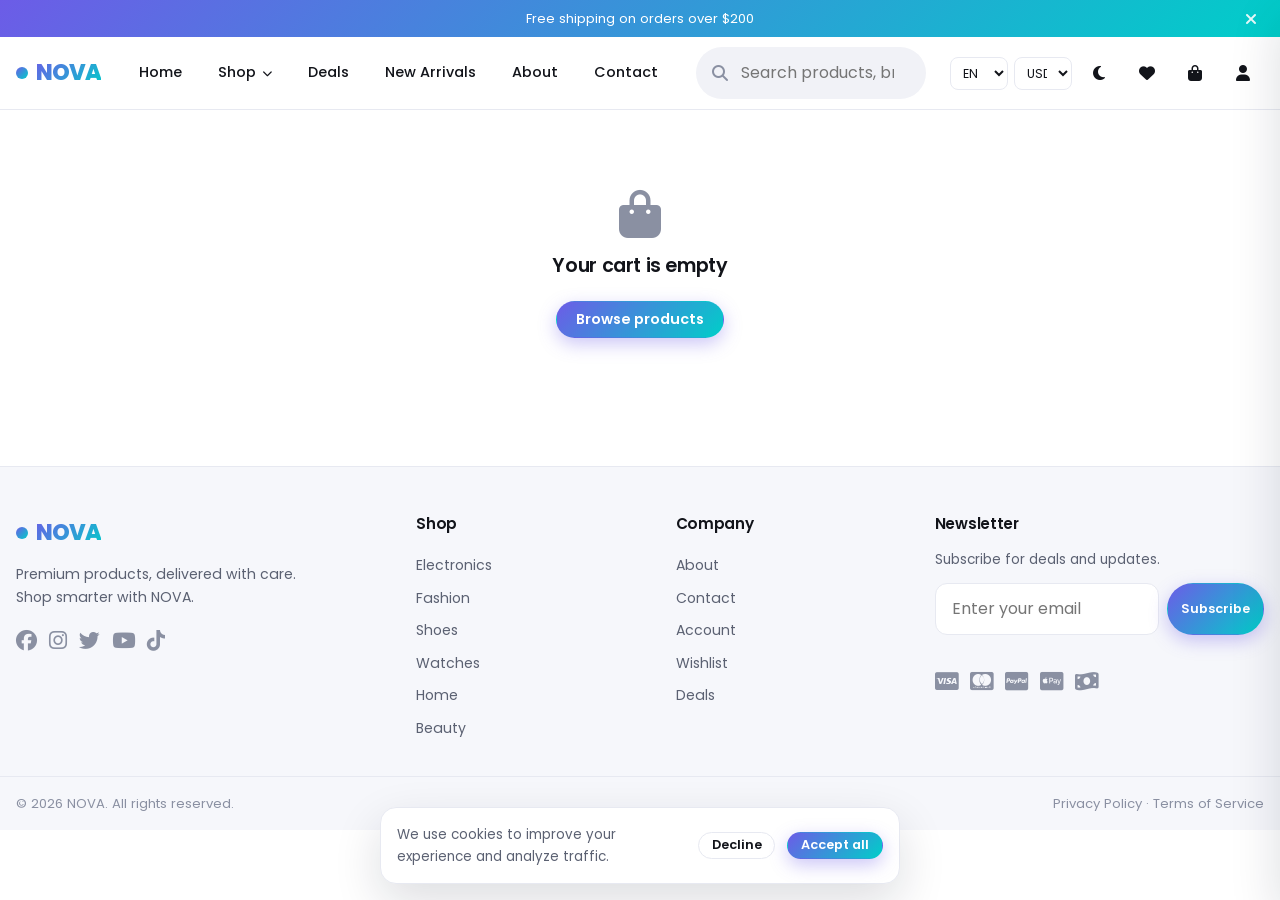
<file: checkout.html>
<!DOCTYPE html>
<html lang="en" dir="ltr" data-theme="light">
<head>
  <meta charset="UTF-8">
  <meta name="viewport" content="width=device-width, initial-scale=1.0">
  <title>Checkout | NOVA</title>
  <meta name="description" content="Secure NOVA checkout in four simple steps.">
  <meta name="theme-color" content="#6C5CE7">
  <link rel="icon" type="image/svg+xml" href="assets/img/favicon.svg">
  <link rel="manifest" href="manifest.json">
  <link rel="preconnect" href="https://fonts.googleapis.com">
  <link rel="preconnect" href="https://fonts.gstatic.com" crossorigin>
  <link href="https://fonts.googleapis.com/css2?family=Poppins:wght@300;400;500;600;700;800&family=Cairo:wght@400;600;700&display=swap" rel="stylesheet">
  <link rel="stylesheet" href="https://cdnjs.cloudflare.com/ajax/libs/font-awesome/6.5.1/css/all.min.css">
  <link rel="stylesheet" href="assets/css/variables.css">
  <link rel="stylesheet" href="assets/css/base.css">
  <link rel="stylesheet" href="assets/css/layout.css">
  <link rel="stylesheet" href="assets/css/components.css">
  <link rel="stylesheet" href="assets/css/pages.css">
  <link rel="stylesheet" href="assets/css/responsive.css">
  <link rel="stylesheet" href="assets/css/rtl.css">
  <link rel="stylesheet" href="assets/css/dark.css">
</head>
<body data-page="checkout">
  <a href="#app-main" class="skip-link">Skip to content</a>
  <div class="page-loader" id="pageLoader"><div class="spinner"></div></div>
  <div id="app-header"></div>
  <main id="app-main"></main>
  <div id="app-footer"></div>
  <script type="module" src="assets/js/main.js"></script>
</body>
</html>
</file>
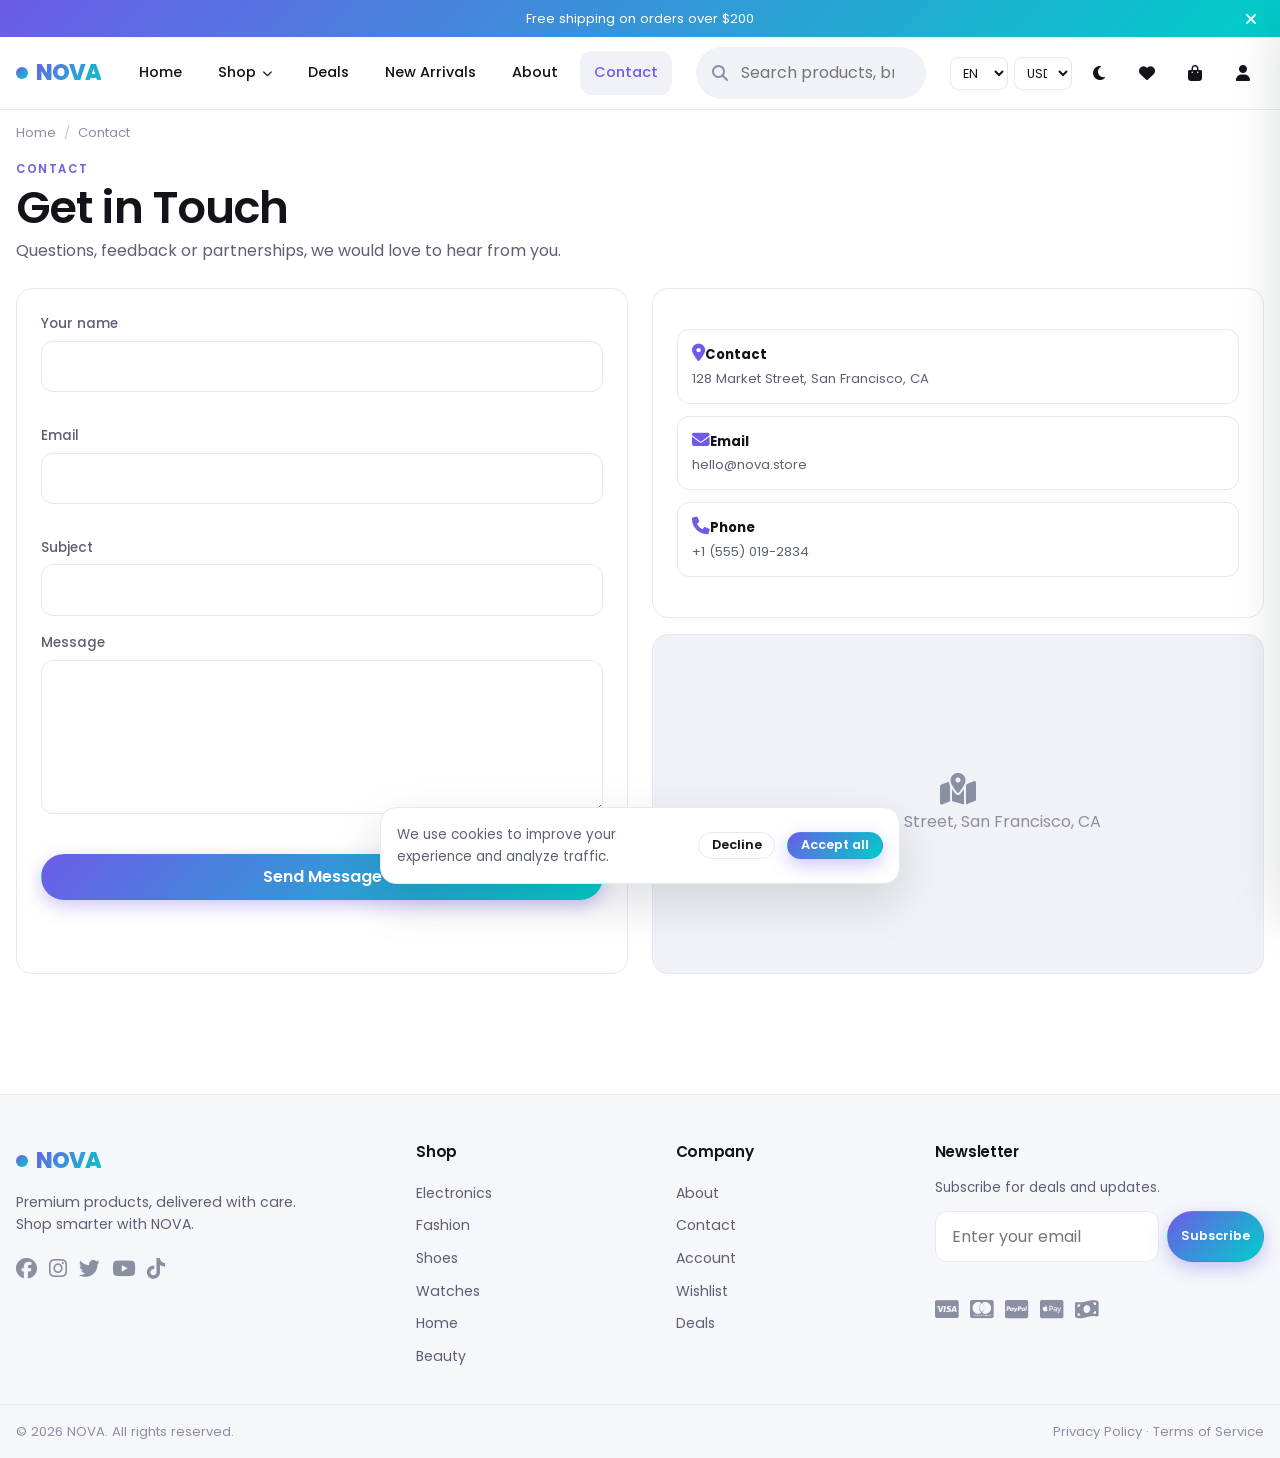
<file: contact.html>
<!DOCTYPE html>
<html lang="en" dir="ltr" data-theme="light">
<head>
  <meta charset="UTF-8">
  <meta name="viewport" content="width=device-width, initial-scale=1.0">
  <title>Contact Us | NOVA</title>
  <meta name="description" content="Get in touch with the NOVA team for support, feedback or partnerships.">
  <meta name="theme-color" content="#6C5CE7">
  <link rel="icon" type="image/svg+xml" href="assets/img/favicon.svg">
  <link rel="manifest" href="manifest.json">
  <link rel="preconnect" href="https://fonts.googleapis.com">
  <link rel="preconnect" href="https://fonts.gstatic.com" crossorigin>
  <link href="https://fonts.googleapis.com/css2?family=Poppins:wght@300;400;500;600;700;800&family=Cairo:wght@400;600;700&display=swap" rel="stylesheet">
  <link rel="stylesheet" href="https://cdnjs.cloudflare.com/ajax/libs/font-awesome/6.5.1/css/all.min.css">
  <link rel="stylesheet" href="assets/css/variables.css">
  <link rel="stylesheet" href="assets/css/base.css">
  <link rel="stylesheet" href="assets/css/layout.css">
  <link rel="stylesheet" href="assets/css/components.css">
  <link rel="stylesheet" href="assets/css/pages.css">
  <link rel="stylesheet" href="assets/css/responsive.css">
  <link rel="stylesheet" href="assets/css/rtl.css">
  <link rel="stylesheet" href="assets/css/dark.css">
</head>
<body data-page="contact">
  <a href="#app-main" class="skip-link">Skip to content</a>
  <div class="page-loader" id="pageLoader"><div class="spinner"></div></div>
  <div id="app-header"></div>
  <main id="app-main"></main>
  <div id="app-footer"></div>
  <script type="module" src="assets/js/main.js"></script>
</body>
</html>
</file>
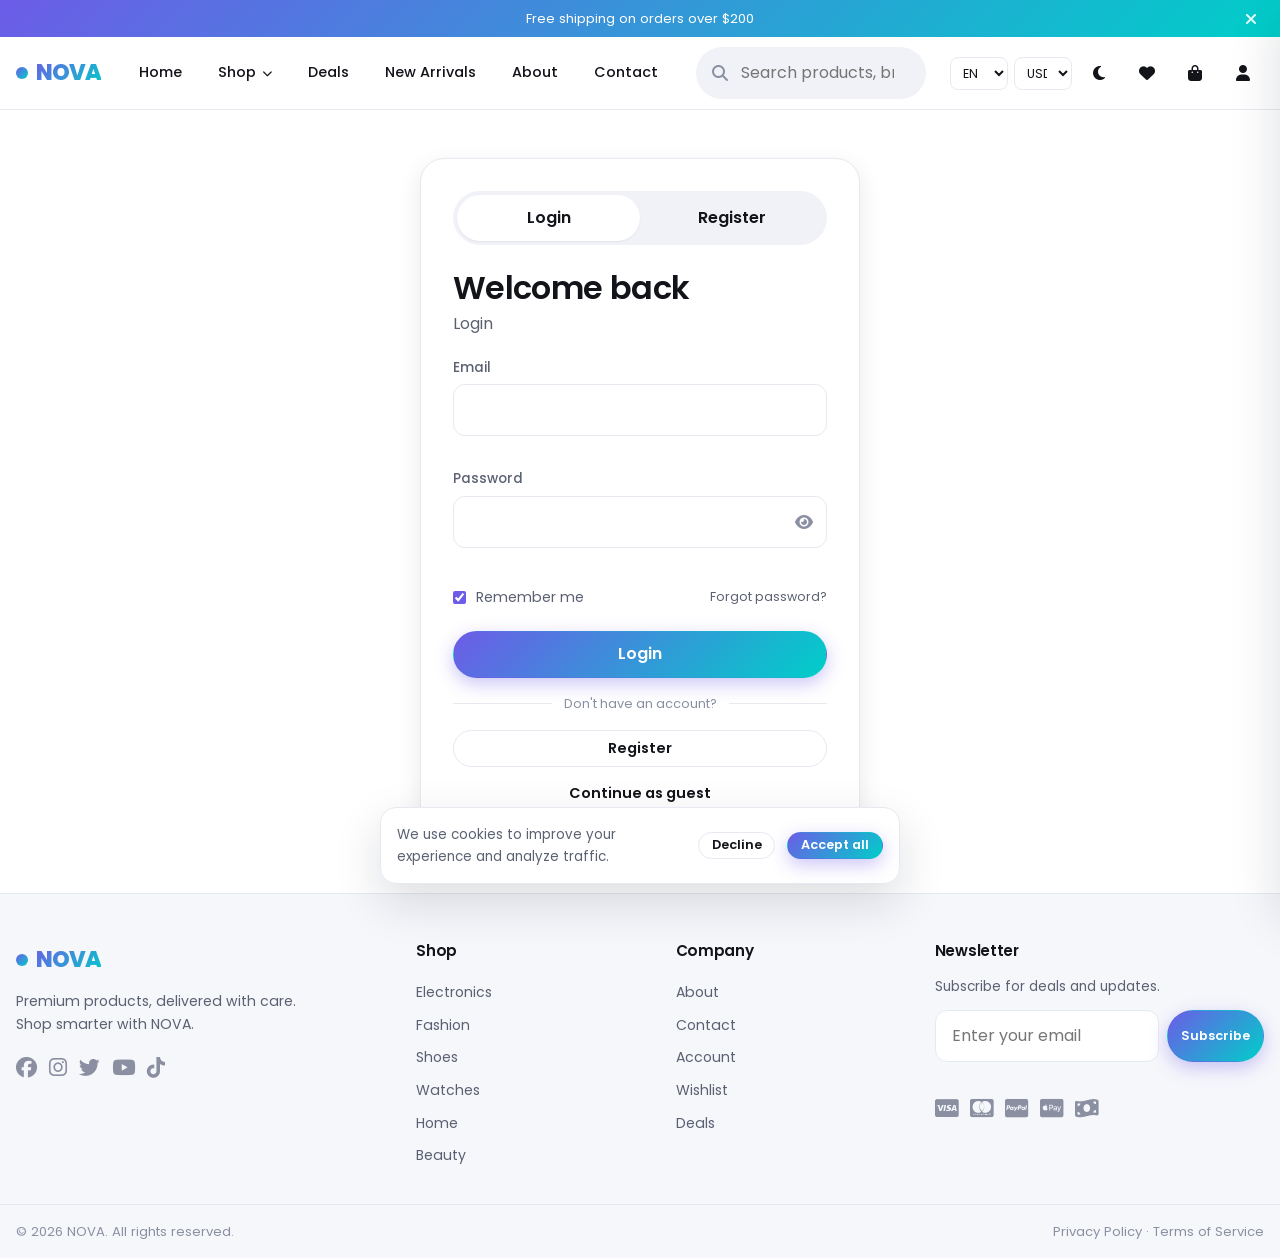
<file: login.html>
<!DOCTYPE html>
<html lang="en" dir="ltr" data-theme="light">
<head>
  <meta charset="UTF-8">
  <meta name="viewport" content="width=device-width, initial-scale=1.0">
  <title>Login / Register | NOVA</title>
  <meta name="description" content="Sign in to your NOVA account or create a new one.">
  <meta name="theme-color" content="#6C5CE7">
  <link rel="icon" type="image/svg+xml" href="assets/img/favicon.svg">
  <link rel="manifest" href="manifest.json">
  <link rel="preconnect" href="https://fonts.googleapis.com">
  <link rel="preconnect" href="https://fonts.gstatic.com" crossorigin>
  <link href="https://fonts.googleapis.com/css2?family=Poppins:wght@300;400;500;600;700;800&family=Cairo:wght@400;600;700&display=swap" rel="stylesheet">
  <link rel="stylesheet" href="https://cdnjs.cloudflare.com/ajax/libs/font-awesome/6.5.1/css/all.min.css">
  <link rel="stylesheet" href="assets/css/variables.css">
  <link rel="stylesheet" href="assets/css/base.css">
  <link rel="stylesheet" href="assets/css/layout.css">
  <link rel="stylesheet" href="assets/css/components.css">
  <link rel="stylesheet" href="assets/css/pages.css">
  <link rel="stylesheet" href="assets/css/responsive.css">
  <link rel="stylesheet" href="assets/css/rtl.css">
  <link rel="stylesheet" href="assets/css/dark.css">
</head>
<body data-page="login">
  <a href="#app-main" class="skip-link">Skip to content</a>
  <div class="page-loader" id="pageLoader"><div class="spinner"></div></div>
  <div id="app-header"></div>
  <main id="app-main"></main>
  <div id="app-footer"></div>
  <script type="module" src="assets/js/main.js"></script>
</body>
</html>
</file>
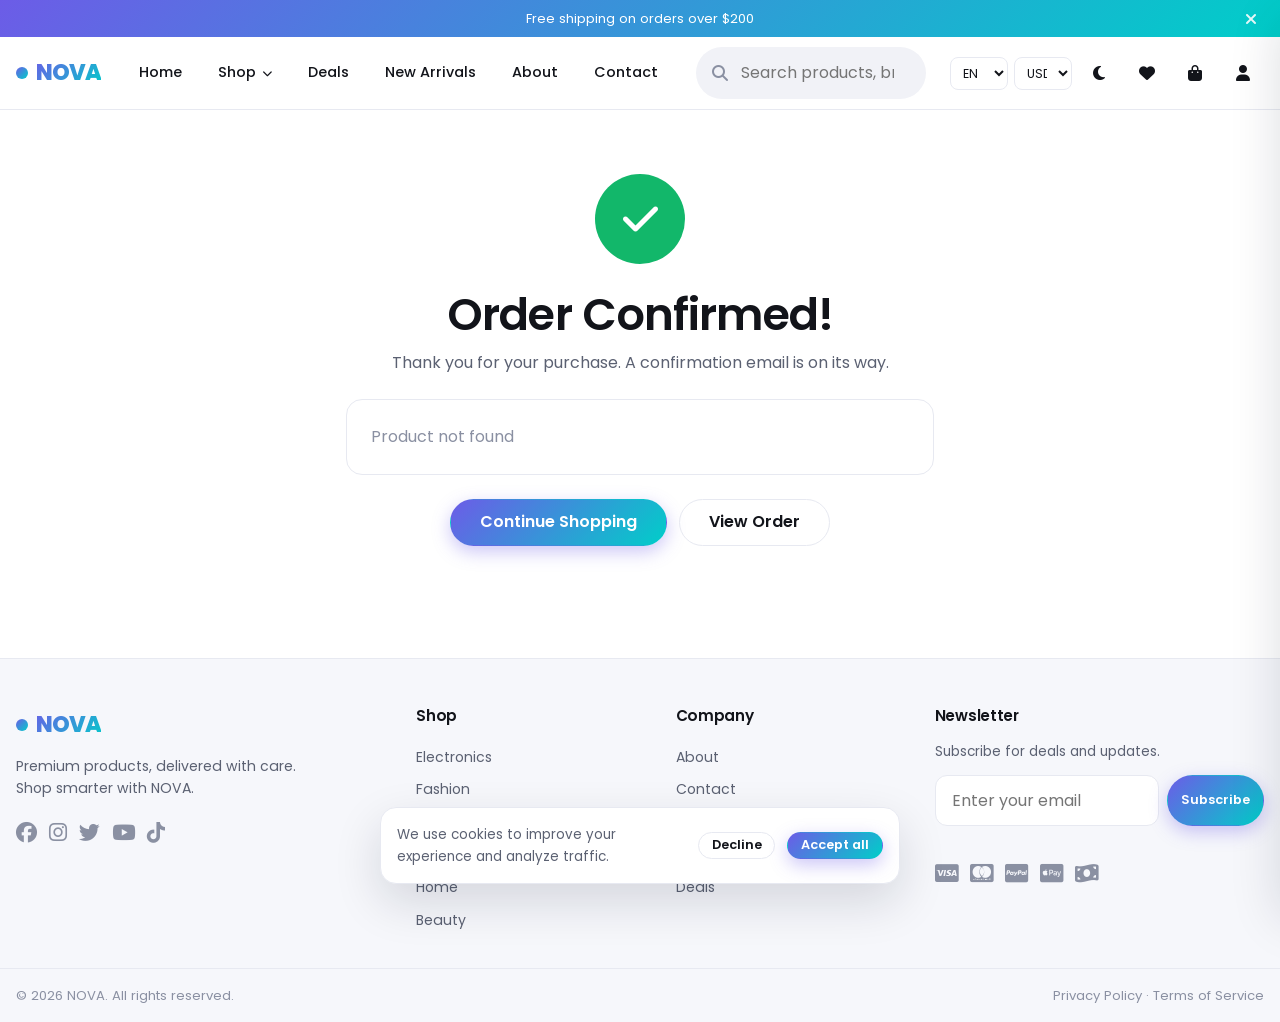
<file: order-success.html>
<!DOCTYPE html>
<html lang="en" dir="ltr" data-theme="light">
<head>
  <meta charset="UTF-8">
  <meta name="viewport" content="width=device-width, initial-scale=1.0">
  <title>Order Confirmed | NOVA</title>
  <meta name="description" content="Your NOVA order has been confirmed.">
  <meta name="theme-color" content="#6C5CE7">
  <link rel="icon" type="image/svg+xml" href="assets/img/favicon.svg">
  <link rel="manifest" href="manifest.json">
  <link rel="preconnect" href="https://fonts.googleapis.com">
  <link rel="preconnect" href="https://fonts.gstatic.com" crossorigin>
  <link href="https://fonts.googleapis.com/css2?family=Poppins:wght@300;400;500;600;700;800&family=Cairo:wght@400;600;700&display=swap" rel="stylesheet">
  <link rel="stylesheet" href="https://cdnjs.cloudflare.com/ajax/libs/font-awesome/6.5.1/css/all.min.css">
  <link rel="stylesheet" href="assets/css/variables.css">
  <link rel="stylesheet" href="assets/css/base.css">
  <link rel="stylesheet" href="assets/css/layout.css">
  <link rel="stylesheet" href="assets/css/components.css">
  <link rel="stylesheet" href="assets/css/pages.css">
  <link rel="stylesheet" href="assets/css/responsive.css">
  <link rel="stylesheet" href="assets/css/rtl.css">
  <link rel="stylesheet" href="assets/css/dark.css">
</head>
<body data-page="order-success">
  <a href="#app-main" class="skip-link">Skip to content</a>
  <div class="page-loader" id="pageLoader"><div class="spinner"></div></div>
  <div id="app-header"></div>
  <main id="app-main"></main>
  <div id="app-footer"></div>
  <script type="module" src="assets/js/main.js"></script>
</body>
</html>
</file>
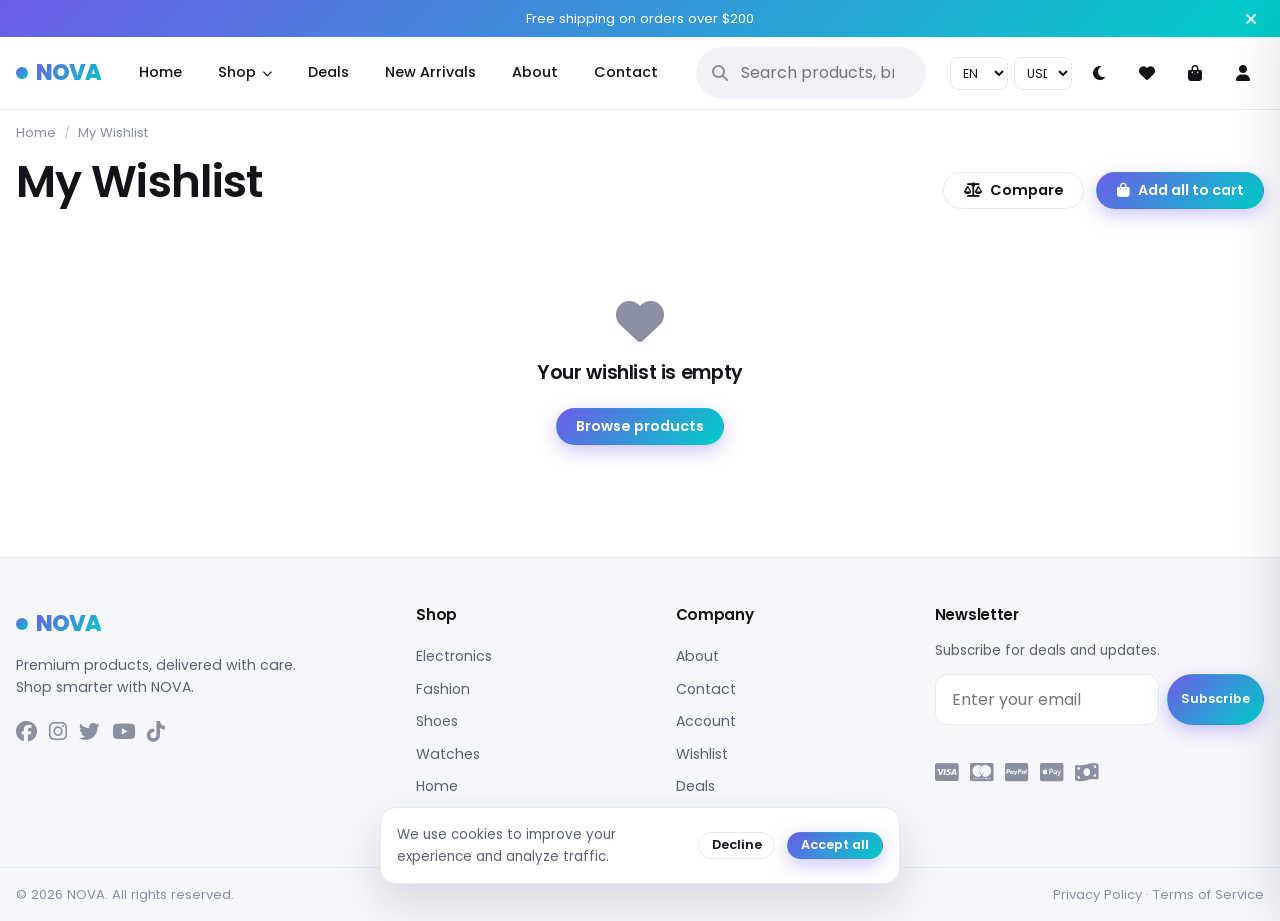
<file: wishlist.html>
<!DOCTYPE html>
<html lang="en" dir="ltr" data-theme="light">
<head>
  <meta charset="UTF-8">
  <meta name="viewport" content="width=device-width, initial-scale=1.0">
  <title>My Wishlist | NOVA</title>
  <meta name="description" content="Your saved NOVA products wishlist.">
  <meta name="theme-color" content="#6C5CE7">
  <link rel="icon" type="image/svg+xml" href="assets/img/favicon.svg">
  <link rel="manifest" href="manifest.json">
  <link rel="preconnect" href="https://fonts.googleapis.com">
  <link rel="preconnect" href="https://fonts.gstatic.com" crossorigin>
  <link href="https://fonts.googleapis.com/css2?family=Poppins:wght@300;400;500;600;700;800&family=Cairo:wght@400;600;700&display=swap" rel="stylesheet">
  <link rel="stylesheet" href="https://cdnjs.cloudflare.com/ajax/libs/font-awesome/6.5.1/css/all.min.css">
  <link rel="stylesheet" href="assets/css/variables.css">
  <link rel="stylesheet" href="assets/css/base.css">
  <link rel="stylesheet" href="assets/css/layout.css">
  <link rel="stylesheet" href="assets/css/components.css">
  <link rel="stylesheet" href="assets/css/pages.css">
  <link rel="stylesheet" href="assets/css/responsive.css">
  <link rel="stylesheet" href="assets/css/rtl.css">
  <link rel="stylesheet" href="assets/css/dark.css">
</head>
<body data-page="wishlist">
  <a href="#app-main" class="skip-link">Skip to content</a>
  <div class="page-loader" id="pageLoader"><div class="spinner"></div></div>
  <div id="app-header"></div>
  <main id="app-main"></main>
  <div id="app-footer"></div>
  <script type="module" src="assets/js/main.js"></script>
</body>
</html>
</file>
<file: assets/css/variables.css>
:root{
  --brand:#6C5CE7;
  --brand-2:#00CEC9;
  --brand-grad:linear-gradient(135deg,#6C5CE7 0%,#00CEC9 100%);
  --brand-rgb:108,92,231;

  --bg:#ffffff;
  --bg-soft:#f6f7fb;
  --surface:#ffffff;
  --surface-2:#f1f2f7;
  --text:#12141a;
  --text-soft:#5b6172;
  --muted:#8a90a2;
  --border:#e7e9f1;
  --overlay:rgba(10,12,20,.55);

  --success:#12b76a;
  --danger:#f04438;
  --warning:#f79009;
  --info:#2e90fa;
  --gold:#ffb400;

  --space-1:4px; --space-2:8px; --space-3:12px; --space-4:16px;
  --space-5:24px; --space-6:32px; --space-7:48px; --space-8:64px;

  --radius-sm:8px; --radius:12px; --radius-lg:16px; --radius-xl:24px; --radius-full:999px;

  --shadow-xs:0 1px 2px rgba(16,24,40,.06);
  --shadow-sm:0 2px 8px rgba(16,24,40,.07);
  --shadow:0 8px 24px rgba(16,24,40,.09);
  --shadow-lg:0 18px 48px rgba(16,24,40,.14);

  --font-en:'Poppins',system-ui,-apple-system,'Segoe UI',sans-serif;
  --font-ar:'Cairo',system-ui,sans-serif;
  --font:var(--font-en);

  --header-h:72px;
  --bottomnav-h:60px;
  --container:1280px;
  --transition:.28s cubic-bezier(.4,0,.2,1);
  --z-header:900; --z-drawer:1000; --z-modal:1100; --z-toast:1200;
}

:root[dir="rtl"],html[dir="rtl"]{ --font:var(--font-ar); }

:root[data-theme="dark"]{
  --bg:#0d0f16;
  --bg-soft:#11141d;
  --surface:#161a25;
  --surface-2:#1e2331;
  --text:#f2f4f9;
  --text-soft:#b3b9c9;
  --muted:#7e849a;
  --border:#262c3b;
  --overlay:rgba(0,0,0,.65);
  --shadow-xs:0 1px 2px rgba(0,0,0,.4);
  --shadow-sm:0 2px 10px rgba(0,0,0,.4);
  --shadow:0 10px 30px rgba(0,0,0,.5);
  --shadow-lg:0 22px 55px rgba(0,0,0,.6);
}
</file>
<file: assets/css/base.css>
*,*::before,*::after{box-sizing:border-box;margin:0;padding:0}
html{scroll-behavior:smooth;-webkit-text-size-adjust:100%}
body{
  font-family:var(--font);background:var(--bg);color:var(--text);
  line-height:1.6;font-size:clamp(.92rem,.4vw + .86rem,1rem);
  transition:background var(--transition),color var(--transition);overflow-x:hidden;
}
img{max-width:100%;display:block;object-fit:cover}
a{color:inherit;text-decoration:none}
button,input,select,textarea{font:inherit;color:inherit}
button{background:none;border:none;cursor:pointer}
ul,ol{list-style:none}
h1,h2,h3,h4{line-height:1.2;font-weight:600;letter-spacing:-.02em}
h1{font-size:clamp(1.7rem,3.5vw,2.8rem)}
h2{font-size:clamp(1.4rem,2.5vw,2rem)}
h3{font-size:clamp(1.1rem,1.5vw,1.4rem)}

.container{width:100%;max-width:var(--container);margin-inline:auto;padding-inline:var(--space-4)}
.section{padding-block:clamp(2.5rem,6vw,4.5rem)}
.section-head{display:flex;align-items:end;justify-content:space-between;gap:var(--space-4);margin-bottom:var(--space-5);flex-wrap:wrap}
.section-head p{color:var(--text-soft);margin-top:var(--space-1)}
.eyebrow{color:var(--brand);font-weight:600;text-transform:uppercase;letter-spacing:.14em;font-size:.72rem}

.btn{
  display:inline-flex;align-items:center;justify-content:center;gap:var(--space-2);
  padding:.72em 1.35em;border-radius:var(--radius-full);font-weight:600;font-size:.9rem;
  background:var(--surface-2);color:var(--text);border:1px solid transparent;
  transition:var(--transition);white-space:nowrap;line-height:1;
}
.btn:hover{transform:translateY(-2px);box-shadow:var(--shadow-sm)}
.btn:active{transform:translateY(0)}
.btn-primary{background:var(--brand-grad);color:#fff;box-shadow:0 6px 18px rgba(var(--brand-rgb),.35)}
.btn-primary:hover{box-shadow:0 10px 26px rgba(var(--brand-rgb),.45)}
.btn-outline{background:transparent;border-color:var(--border)}
.btn-ghost{background:transparent}
.btn-danger{background:var(--danger);color:#fff}
.btn-block{width:100%}
.btn-sm{padding:.5em 1em;font-size:.8rem}
.btn-lg{padding:.9em 1.8em;font-size:1rem}
.btn:disabled{opacity:.5;cursor:not-allowed;transform:none}

.field{margin-bottom:var(--space-4)}
.field label{display:block;font-weight:500;font-size:.85rem;margin-bottom:6px;color:var(--text-soft)}
.input,input,select,textarea{
  width:100%;padding:.75rem 1rem;border:1.5px solid var(--border);border-radius:var(--radius);
  background:var(--surface);transition:var(--transition);outline:none;
}
.input:focus,input:focus,select:focus,textarea:focus{border-color:var(--brand);box-shadow:0 0 0 4px rgba(var(--brand-rgb),.12)}
.input.invalid,input.invalid{border-color:var(--danger)}
.err{color:var(--danger);font-size:.78rem;margin-top:4px;min-height:1em;display:block}
.field-icon{position:relative}
.field-icon i{position:absolute;top:50%;transform:translateY(-50%);color:var(--muted)}
.field-icon.prefix i{inset-inline-start:14px}
.field-icon.suffix i{inset-inline-end:14px;cursor:pointer}
.field-icon input{padding-inline-start:42px}
.field-icon.suffix input{padding-inline-start:16px;padding-inline-end:42px}

.badge{display:inline-flex;align-items:center;gap:4px;padding:.25em .6em;border-radius:var(--radius-full);font-size:.68rem;font-weight:700;letter-spacing:.02em}
.badge-sale{background:var(--danger);color:#fff}
.badge-new{background:var(--brand);color:#fff}
.badge-best{background:var(--gold);color:#3a2b00}
.badge-out{background:#5b6172;color:#fff}
.badge-soft{background:var(--surface-2);color:var(--text-soft)}

.chip{display:inline-flex;align-items:center;gap:6px;padding:.35em .8em;border-radius:var(--radius-full);background:var(--surface-2);font-size:.78rem;font-weight:500}
.chip button{display:grid;place-items:center;color:var(--muted)}
.chip button:hover{color:var(--danger)}

.skeleton{position:relative;overflow:hidden;background:var(--surface-2)}
.skeleton::after{content:"";position:absolute;inset:0;transform:translateX(-100%);
  background:linear-gradient(90deg,transparent,rgba(255,255,255,.4),transparent);animation:shimmer 1.4s infinite}
@keyframes shimmer{100%{transform:translateX(100%)}}
:root[data-theme="dark"] .skeleton::after{background:linear-gradient(90deg,transparent,rgba(255,255,255,.06),transparent)}

.media{position:relative;aspect-ratio:1/1;overflow:hidden;background:var(--surface-2)}
.media img{width:100%;height:100%;transition:transform .6s,opacity .4s;opacity:0}
.media img.loaded{opacity:1}
.media.ratio-4-3{aspect-ratio:4/3}
.media.ratio-16-9{aspect-ratio:16/9}
.media.ratio-3-4{aspect-ratio:3/4}

:focus-visible{outline:3px solid rgba(var(--brand-rgb),.6);outline-offset:2px;border-radius:4px}
.skip-link{position:absolute;inset-inline-start:8px;top:-60px;z-index:2000;background:var(--brand);color:#fff;padding:.6em 1em;border-radius:var(--radius);transition:top .2s}
.skip-link:focus{top:8px}
.sr-only{position:absolute;width:1px;height:1px;overflow:hidden;clip:rect(0 0 0 0);white-space:nowrap}

.toast-wrap{position:fixed;inset-block-start:calc(var(--header-h) + 8px);inset-inline-end:16px;z-index:var(--z-toast);display:flex;flex-direction:column;gap:10px;max-width:340px}
.toast{display:flex;gap:12px;align-items:flex-start;background:var(--surface);border:1px solid var(--border);
  border-radius:var(--radius);padding:14px 16px;box-shadow:var(--shadow-lg);animation:toastIn .3s ease}
.toast i{font-size:1.1rem;margin-top:2px}
.toast.success i{color:var(--success)} .toast.error i{color:var(--danger)} .toast.info i{color:var(--info)}
.toast strong{display:block;font-size:.88rem} .toast p{font-size:.8rem;color:var(--text-soft)}
.toast.hide{animation:toastOut .3s ease forwards}
@keyframes toastIn{from{opacity:0;transform:translateX(30px)}}
@keyframes toastOut{to{opacity:0;transform:translateX(30px)}}

.pill{display:inline-flex;align-items:center;gap:6px;font-size:.78rem;color:var(--text-soft)}
.stars{display:inline-flex;gap:2px;color:var(--gold);font-size:.8rem}
.stars .far{color:var(--muted)}
.price{font-weight:700;font-size:1.05rem}
.price-old{color:var(--muted);text-decoration:line-through;font-weight:400;font-size:.85rem;margin-inline-start:6px}
.text-soft{color:var(--text-soft)} .text-muted{color:var(--muted)}
.center{text-align:center} .flex{display:flex;gap:var(--space-3);align-items:center}
.between{display:flex;justify-content:space-between;align-items:center;gap:var(--space-3)}
.wrap{flex-wrap:wrap} .grow{flex:1}
.mt-2{margin-top:var(--space-2)} .mt-4{margin-top:var(--space-4)} .mt-5{margin-top:var(--space-5)}
.hidden{display:none !important}

.empty-state{text-align:center;padding:var(--space-8) var(--space-4)}
.empty-state i{font-size:3rem;color:var(--muted);margin-bottom:var(--space-4)}
.empty-state h3{margin-bottom:var(--space-2)}

@media (prefers-reduced-motion:reduce){
  *{animation-duration:.001ms !important;transition-duration:.001ms !important;scroll-behavior:auto !important}
}
</file>
<file: assets/css/layout.css>
.announce{background:var(--brand-grad);color:#fff;font-size:.82rem}
.announce .container{display:flex;align-items:center;justify-content:center;gap:12px;padding-block:8px;position:relative}
.announce span{opacity:0;transform:translateY(6px);position:absolute;transition:var(--transition);text-align:center}
.announce span.active{opacity:1;transform:none;position:relative}
.announce .close{position:absolute;inset-inline-end:8px;color:#fff;opacity:.9}

.site-header{position:sticky;top:0;z-index:var(--z-header);background:color-mix(in srgb,var(--surface) 88%,transparent);
  backdrop-filter:blur(14px);border-bottom:1px solid var(--border);transition:var(--transition)}
.site-header.scrolled{box-shadow:var(--shadow-sm)}
.header-inner{display:flex;align-items:center;gap:var(--space-5);height:var(--header-h)}
.logo{font-weight:800;font-size:1.4rem;letter-spacing:-.04em;display:flex;align-items:center;gap:8px}
.logo .dot{width:12px;height:12px;border-radius:50%;background:var(--brand-grad)}
.logo span{background:var(--brand-grad);-webkit-background-clip:text;background-clip:text;color:transparent}

.main-nav{display:flex;align-items:center;align-self:stretch;gap:var(--space-2)}
.nav-link{padding:10px 14px;border-radius:var(--radius);font-weight:500;font-size:.9rem;transition:var(--transition);display:flex;align-items:center;gap:6px}
.nav-link:hover,.nav-link.active{color:var(--brand);background:var(--surface-2)}

.nav-item{display:flex;align-items:center;align-self:stretch;position:relative}
.nav-item>.nav-link{align-self:center}
.nav-item>.nav-link i{transition:transform var(--transition)}
.nav-item:hover>.nav-link i,.nav-item:focus-within>.nav-link i{transform:rotate(180deg)}

.mega{position:absolute;inset-inline-start:0;top:100%;width:max-content;max-width:min(94vw,960px);
  background:var(--surface);border:1px solid var(--border);border-radius:var(--radius-lg);
  box-shadow:var(--shadow-lg);opacity:0;visibility:hidden;transform:translateY(10px);
  transition:var(--transition);padding:var(--space-5);z-index:30}
.nav-item:hover .mega,.nav-item:focus-within .mega{opacity:1;visibility:visible;transform:none}
.mega-grid{display:grid;grid-template-columns:repeat(4,minmax(150px,1fr));gap:var(--space-4) var(--space-5)}
.mega h4{font-size:.82rem;text-transform:uppercase;letter-spacing:.1em;color:var(--muted);margin-bottom:12px}
.mega a{display:block;padding:6px 0;font-size:.88rem;color:var(--text-soft);transition:var(--transition)}
.mega a:hover{color:var(--brand);padding-inline-start:6px}

.search{position:relative;flex:1;max-width:520px}
.search input{padding-inline-start:44px;border-radius:var(--radius-full);background:var(--surface-2);border-color:transparent}
.search>i{position:absolute;inset-inline-start:16px;top:50%;transform:translateY(-50%);color:var(--muted)}
.autocomplete{position:absolute;top:calc(100% + 8px);inset-inline:0;background:var(--surface);border:1px solid var(--border);
  border-radius:var(--radius-lg);box-shadow:var(--shadow-lg);overflow:hidden;max-height:420px;overflow-y:auto;z-index:20;display:none}
.autocomplete.open{display:block}
.ac-item{display:flex;gap:12px;padding:10px 14px;align-items:center;transition:var(--transition);cursor:pointer}
.ac-item:hover,.ac-item.active{background:var(--surface-2)}
.ac-item .media{width:48px;height:48px;border-radius:var(--radius-sm);flex:none}
.ac-item .name{font-size:.86rem;font-weight:500}
.ac-item .name mark{background:rgba(var(--brand-rgb),.2);color:var(--brand);padding:0 2px;border-radius:3px}
.ac-item .price{margin-inline-start:auto;font-size:.85rem}
.autocomplete .ac-head{padding:10px 14px;font-size:.72rem;text-transform:uppercase;letter-spacing:.08em;color:var(--muted);background:var(--surface-2)}

.header-actions{display:flex;align-items:center;gap:6px;margin-inline-start:auto}
.icon-btn{position:relative;width:42px;height:42px;border-radius:var(--radius-full);display:grid;place-items:center;font-size:1rem;transition:var(--transition)}
.icon-btn:hover{background:var(--surface-2);color:var(--brand)}
.icon-btn .count{position:absolute;top:2px;inset-inline-end:2px;min-width:18px;height:18px;padding:0 4px;border-radius:var(--radius-full);
  background:var(--brand);color:#fff;font-size:.65rem;font-weight:700;display:grid;place-items:center;line-height:1}
.switchers{display:flex;gap:6px;align-items:center}
.select-mini{padding:6px 8px;border-radius:var(--radius-sm);border:1px solid var(--border);background:var(--surface);font-size:.78rem}
.hamburger{display:none}

.breadcrumbs{padding-block:var(--space-3);font-size:.82rem;color:var(--muted)}
.breadcrumbs a:hover{color:var(--brand)}
.breadcrumbs .sep{margin-inline:8px;opacity:.5}

.mobile-drawer{position:fixed;inset:0;z-index:var(--z-drawer);visibility:hidden}
.mobile-drawer.open{visibility:visible}
.mobile-drawer .backdrop{position:absolute;inset:0;background:var(--overlay);opacity:0;transition:var(--transition)}
.mobile-drawer.open .backdrop{opacity:1}
.mobile-drawer .panel{position:absolute;inset-block:0;inset-inline-start:0;width:min(320px,85vw);background:var(--surface);
  transform:translateX(-100%);transition:var(--transition);display:flex;flex-direction:column;padding:var(--space-4);overflow-y:auto}
[dir="rtl"] .mobile-drawer .panel{transform:translateX(100%)}
.mobile-drawer.open .panel{transform:none}
.mobile-drawer .nav-link{padding:14px 12px;border-radius:var(--radius)}

.bottom-nav{display:none;position:fixed;inset-block-end:0;inset-inline:0;z-index:var(--z-header);height:var(--bottomnav-h);
  background:color-mix(in srgb,var(--surface) 92%,transparent);backdrop-filter:blur(14px);border-top:1px solid var(--border)}
.bottom-nav ul{display:flex;height:100%}
.bottom-nav li{flex:1}
.bottom-nav a{display:grid;place-items:center;gap:2px;height:100%;font-size:.65rem;color:var(--muted);position:relative}
.bottom-nav a i{font-size:1.1rem}
.bottom-nav a.active{color:var(--brand)}
.bottom-nav .count{position:absolute;top:6px;inset-inline-end:24%;min-width:16px;height:16px;padding:0 4px;border-radius:999px;background:var(--brand);color:#fff;font-size:.6rem;display:grid;place-items:center}

.site-footer{background:var(--bg-soft);border-top:1px solid var(--border);padding-top:var(--space-7);margin-top:var(--space-7)}
.footer-grid{display:grid;grid-template-columns:1.6fr 1fr 1fr 1.4fr;gap:var(--space-5)}
.footer-grid h4{margin-bottom:var(--space-4);font-size:.95rem}
.footer-links a{display:block;padding:5px 0;color:var(--text-soft);font-size:.88rem}
.footer-links a:hover{color:var(--brand)}
.newsletter form{display:flex;gap:8px;margin-top:var(--space-3)}
.footer-bottom{margin-top:var(--space-6);padding-block:var(--space-4);border-top:1px solid var(--border);
  display:flex;justify-content:space-between;align-items:center;gap:var(--space-3);flex-wrap:wrap;font-size:.82rem;color:var(--muted)}
.pay-icons,.social-icons{display:flex;gap:12px;font-size:1.3rem;color:var(--muted)}
.social-icons a:hover{color:var(--brand)}
.pay-icons i:hover{color:var(--text)}
.back-top{position:fixed;inset-block-end:calc(var(--bottomnav-h) + 16px);inset-inline-end:16px;width:46px;height:46px;border-radius:50%;
  background:var(--brand-grad);color:#fff;display:grid;place-items:center;box-shadow:var(--shadow);opacity:0;visibility:hidden;transition:var(--transition);z-index:800}
.back-top.show{opacity:1;visibility:visible}

.cookie-banner{position:fixed;inset-block-end:16px;inset-inline:16px;max-width:520px;margin-inline:auto;background:var(--surface);
  border:1px solid var(--border);border-radius:var(--radius-lg);box-shadow:var(--shadow-lg);padding:var(--space-4);z-index:var(--z-toast);
  display:flex;gap:var(--space-3);align-items:center;flex-wrap:wrap}
.cookie-banner p{font-size:.84rem;color:var(--text-soft);flex:1;min-width:200px}

.page-loader{position:fixed;inset:0;z-index:2000;background:var(--bg);display:grid;place-items:center;transition:opacity .4s,visibility .4s}
.page-loader.hide{opacity:0;visibility:hidden}
.page-loader .spinner{width:44px;height:44px;border-radius:50%;border:3px solid var(--border);border-top-color:var(--brand);animation:spin .8s linear infinite}
@keyframes spin{to{transform:rotate(360deg)}}

.reveal{opacity:0;transform:translateY(28px);transition:opacity .6s ease,transform .6s ease}
.reveal.in{opacity:1;transform:none}

.grid-products{display:grid;grid-template-columns:repeat(auto-fill,minmax(230px,1fr));gap:var(--space-4)}
.grid-4{display:grid;grid-template-columns:repeat(auto-fit,minmax(220px,1fr));gap:var(--space-4)}
.grid-2{display:grid;grid-template-columns:repeat(auto-fit,minmax(280px,1fr));gap:var(--space-4)}
.drawer-side{position:fixed;inset-block:0;inset-inline-end:0;width:min(400px,90vw);background:var(--surface);z-index:var(--z-drawer);
  transform:translateX(100%);transition:var(--transition);display:flex;flex-direction:column;box-shadow:var(--shadow-lg)}
[dir="rtl"] .drawer-side{transform:translateX(-100%)}
.drawer-side.open{transform:none}
.drawer-side .drawer-head{display:flex;align-items:center;justify-content:space-between;padding:var(--space-4);border-bottom:1px solid var(--border)}
.drawer-side .drawer-body{flex:1;overflow-y:auto;padding:var(--space-4)}
.drawer-side .drawer-foot{border-top:1px solid var(--border);padding:var(--space-4)}
.modal{position:fixed;inset:0;z-index:var(--z-modal);display:none;place-items:center;padding:var(--space-4)}
.modal.open{display:grid}
.modal .backdrop{position:absolute;inset:0;background:var(--overlay);backdrop-filter:blur(3px)}
.modal .modal-box{position:relative;background:var(--surface);border-radius:var(--radius-lg);box-shadow:var(--shadow-lg);max-width:640px;width:100%;max-height:90vh;overflow-y:auto;animation:modalIn .3s ease}
.modal .modal-box.wide{max-width:940px}
.modal-close{position:absolute;top:12px;inset-inline-end:12px;width:36px;height:36px;border-radius:50%;background:var(--surface-2);display:grid;place-items:center;z-index:2}
@keyframes modalIn{from{opacity:0;transform:translateY(20px) scale(.97)}}
</file>
<file: assets/css/components.css>
.card{background:var(--surface);border:1px solid var(--border);border-radius:var(--radius-lg);overflow:hidden;transition:var(--transition);position:relative;display:flex;flex-direction:column}
.card:hover{box-shadow:var(--shadow);transform:translateY(-4px);border-color:transparent}
.card .card-media{position:relative;overflow:hidden;aspect-ratio:1/1;background:var(--surface-2)}
.card .card-media img{width:100%;height:100%;transition:transform .6s,opacity .4s;position:absolute;inset:0}
.card .card-media .img-main{opacity:0}
.card .card-media .img-main.loaded{opacity:1}
.card .card-media .img-alt{opacity:0;transition:opacity .4s}
.card:hover .card-media .img-alt{opacity:1}
.card:hover .card-media .img-main{transform:scale(1.06)}
.card .badges{position:absolute;top:10px;inset-inline-start:10px;display:flex;flex-direction:column;gap:6px;z-index:2}
.card .card-tools{position:absolute;top:10px;inset-inline-end:10px;display:flex;flex-direction:column;gap:8px;z-index:2;opacity:0;transform:translateX(10px);transition:var(--transition)}
[dir="rtl"] .card .card-tools{transform:translateX(-10px)}
.card:hover .card-tools{opacity:1;transform:none}
.card-tools .icon-btn{background:var(--surface);box-shadow:var(--shadow-sm);width:38px;height:38px;font-size:.9rem}
.card-tools .icon-btn.active{background:var(--brand);color:#fff}
.card .card-body{padding:var(--space-4);display:flex;flex-direction:column;gap:8px;flex:1}
.card .cat-label{font-size:.72rem;text-transform:uppercase;letter-spacing:.08em;color:var(--muted)}
.card .card-title{font-weight:600;font-size:.95rem;line-height:1.35;display:-webkit-box;-webkit-line-clamp:2;-webkit-box-orient:vertical;overflow:hidden;min-height:2.5em}
.card .card-foot{display:flex;align-items:center;justify-content:space-between;gap:8px;margin-top:auto}
.card .add-cart{width:40px;height:40px;border-radius:50%;background:var(--brand-grad);color:#fff;display:grid;place-items:center;transition:var(--transition);flex:none}
.card .add-cart:hover{transform:scale(1.1) rotate(6deg)}
.card .add-cart.disabled{background:var(--muted);cursor:not-allowed}
.card .stock-hint{font-size:.75rem;color:var(--danger);font-weight:600}
.list-view .card{flex-direction:row}
.list-view .card .card-media{width:220px;aspect-ratio:1/1;flex:none}
.list-view .card .card-body{padding:var(--space-4)}
.list-view .card .card-desc{font-size:.85rem;color:var(--text-soft);display:-webkit-box;-webkit-line-clamp:2;-webkit-box-orient:vertical;overflow:hidden}

.quickview-grid{display:grid;grid-template-columns:1fr 1fr;gap:var(--space-5)}
.compare-table{width:100%;border-collapse:collapse;font-size:.85rem}
.compare-table th,.compare-table td{padding:12px;border-bottom:1px solid var(--border);text-align:start;vertical-align:top}
.compare-table th{background:var(--surface-2);font-weight:600}
.compare-table img{width:70px;height:70px;border-radius:var(--radius-sm);object-fit:cover}

.swatches{display:flex;gap:8px;flex-wrap:wrap}
.swatch{width:30px;height:30px;border-radius:50%;border:2px solid var(--border);cursor:pointer;transition:var(--transition);position:relative}
.swatch.active{border-color:var(--brand);transform:scale(1.1)}
.swatch.active::after{content:"";position:absolute;inset:-5px;border:2px solid var(--brand);border-radius:50%}
.size-opt{min-width:44px;padding:8px 12px;border:1.5px solid var(--border);border-radius:var(--radius-sm);font-size:.85rem;transition:var(--transition);text-align:center}
.size-opt:hover{border-color:var(--brand)}
.size-opt.active{background:var(--brand);color:#fff;border-color:var(--brand)}
.size-opt.disabled{opacity:.4;cursor:not-allowed;text-decoration:line-through}

.tabs{display:flex;gap:4px;border-bottom:1px solid var(--border);overflow-x:auto;scrollbar-width:none}
.tabs::-webkit-scrollbar{display:none}
.tab{padding:12px 18px;font-weight:600;font-size:.9rem;color:var(--text-soft);white-space:nowrap;border-bottom:2px solid transparent;transition:var(--transition)}
.tab:hover{color:var(--text)}
.tab.active{color:var(--brand);border-color:var(--brand)}
.tab-panel{display:none;padding-top:var(--space-5)}
.tab-panel.active{display:block;animation:fadeIn .35s ease}
@keyframes fadeIn{from{opacity:0}}

.qty{display:inline-flex;align-items:center;border:1.5px solid var(--border);border-radius:var(--radius-full);overflow:hidden}
.qty button{width:38px;height:38px;display:grid;place-items:center;transition:var(--transition)}
.qty button:hover{background:var(--surface-2);color:var(--brand)}
.qty input{width:44px;text-align:center;border:none;padding:0;background:transparent}

.cart-line{display:grid;grid-template-columns:88px 1fr auto;gap:var(--space-4);padding:var(--space-4) 0;border-bottom:1px solid var(--border);align-items:center}
.cart-line .media{width:88px;height:88px;border-radius:var(--radius)}
.cart-line .line-total{font-weight:700;text-align:end}

.progress{height:8px;background:var(--surface-2);border-radius:999px;overflow:hidden}
.progress span{display:block;height:100%;background:var(--brand-grad);border-radius:999px;transition:width .5s ease}

.rating-bars .row{display:grid;grid-template-columns:auto 1fr auto;gap:10px;align-items:center;font-size:.82rem;margin-bottom:6px}
.rating-bars .bar{height:8px;background:var(--surface-2);border-radius:999px;overflow:hidden}
.rating-bars .bar span{display:block;height:100%;background:var(--gold)}
.review{padding:var(--space-4) 0;border-bottom:1px solid var(--border)}
.review-head{display:flex;align-items:center;gap:12px;margin-bottom:8px}
.avatar{width:42px;height:42px;border-radius:50%;background:var(--brand-grad);color:#fff;display:grid;place-items:center;font-weight:700}
.star-input{display:inline-flex;gap:4px;font-size:1.3rem;color:var(--muted);cursor:pointer}
.star-input i.active{color:var(--gold)}

.slider{position:relative;overflow:hidden}
.slides{display:flex;transition:transform .6s cubic-bezier(.4,0,.2,1)}
.slide{flex:0 0 100%}
.slider-arrow{position:absolute;top:50%;transform:translateY(-50%);width:46px;height:46px;border-radius:50%;background:var(--surface);
  box-shadow:var(--shadow);display:grid;place-items:center;z-index:5;transition:var(--transition)}
.slider-arrow:hover{background:var(--brand);color:#fff}
.slider-arrow.prev{inset-inline-start:16px}
.slider-arrow.next{inset-inline-end:16px}
.dots{display:flex;gap:8px;justify-content:center;margin-top:var(--space-4)}
.dots button{width:10px;height:10px;border-radius:50%;background:var(--border);transition:var(--transition)}
.dots button.active{width:28px;border-radius:999px;background:var(--brand)}

.marquee{overflow:hidden;position:relative;mask-image:linear-gradient(90deg,transparent,#000 10%,#000 90%,transparent)}
.marquee-track{display:flex;gap:var(--space-7);width:max-content;animation:marquee 28s linear infinite}
.marquee:hover .marquee-track{animation-play-state:paused}
.marquee img,.brand-logo{height:34px;opacity:.55;filter:grayscale(1);transition:var(--transition)}
.brand-logo{font-weight:800;font-size:1.5rem;color:var(--text);filter:none;opacity:.7;white-space:nowrap}
.marquee:hover .brand-logo{opacity:1;color:var(--brand)}
@keyframes marquee{to{transform:translateX(-50%)}}

.accordion-item{border:1px solid var(--border);border-radius:var(--radius);margin-bottom:12px;overflow:hidden}
.accordion-head{width:100%;display:flex;justify-content:space-between;align-items:center;padding:16px;font-weight:600;text-align:start}
.accordion-body{max-height:0;overflow:hidden;transition:max-height .35s ease}
.accordion-body div{padding:0 16px 16px;color:var(--text-soft);font-size:.9rem}
.accordion-item.open .accordion-body{max-height:500px}
.accordion-item.open .accordion-head i{transform:rotate(180deg)}
.accordion-head i{transition:var(--transition)}

.filter-group{border-bottom:1px solid var(--border);padding-block:var(--space-4)}
.filter-group h4{font-size:.9rem;margin-bottom:12px;display:flex;justify-content:space-between;cursor:pointer}
.check{display:flex;align-items:center;gap:10px;padding:6px 0;font-size:.88rem;cursor:pointer;color:var(--text-soft)}
.check input{width:auto;accent-color:var(--brand)}
.filter-collapse{overflow:hidden;transition:max-height .3s ease}

.pagination{display:flex;gap:6px;justify-content:center;flex-wrap:wrap}
.pagination button{min-width:40px;height:40px;border-radius:var(--radius);border:1px solid var(--border);display:grid;place-items:center;font-weight:600;transition:var(--transition)}
.pagination button:hover{border-color:var(--brand);color:var(--brand)}
.pagination button.active{background:var(--brand);color:#fff;border-color:var(--brand)}
.pagination button:disabled{opacity:.4;cursor:not-allowed}

.range-wrap{position:relative;height:36px}
.range-wrap input[type=range]{position:absolute;width:100%;accent-color:var(--brand);pointer-events:none;background:transparent}
.range-wrap input[type=range]::-webkit-slider-thumb{pointer-events:all;cursor:pointer}
.step-progress{display:flex;justify-content:space-between;position:relative;margin-bottom:var(--space-6)}
.step-progress::before{content:"";position:absolute;top:18px;inset-inline:0;height:2px;background:var(--border);z-index:0}
.step{position:relative;z-index:1;text-align:center;flex:1;color:var(--muted);font-size:.78rem}
.step .num{width:36px;height:36px;border-radius:50%;background:var(--surface);border:2px solid var(--border);display:grid;place-items:center;margin:0 auto 6px;font-weight:700;transition:var(--transition)}
.step.active{color:var(--brand)} .step.active .num{border-color:var(--brand);color:var(--brand)}
.step.done .num{background:var(--brand);border-color:var(--brand);color:#fff}
.step.done{color:var(--text)}
.pay-option{border:1.5px solid var(--border);border-radius:var(--radius);padding:16px;display:flex;gap:12px;align-items:center;cursor:pointer;transition:var(--transition);margin-bottom:12px}
.pay-option:hover,.pay-option.active{border-color:var(--brand);background:var(--surface-2)}
.pay-option input{width:auto;accent-color:var(--brand)}
</file>
<file: assets/css/pages.css>
.hero{position:relative;background:var(--surface);overflow:hidden}
.hero-slide{display:grid;grid-template-columns:1.1fr 1fr;gap:var(--space-4);align-items:center;min-height:min(78vh,620px);padding-block:var(--space-7)}
.hero-content h1{font-size:clamp(2rem,5vw,3.6rem);margin-bottom:var(--space-3)}
.hero-content p{color:var(--text-soft);max-width:46ch;margin-bottom:var(--space-5)}
.hero-actions{display:flex;gap:12px;flex-wrap:wrap}
.hero-media{position:relative;aspect-ratio:1/1;border-radius:var(--radius-xl);overflow:hidden;box-shadow:var(--shadow-lg)}
.hero-media img{width:100%;height:100%}
.hero .dots{position:absolute;inset-block-end:20px;inset-inline:0}
.hero-badge{display:inline-flex;align-items:center;gap:8px;background:var(--surface-2);padding:8px 14px;border-radius:999px;font-size:.8rem;font-weight:600;margin-bottom:var(--space-4)}

.cat-card{position:relative;border-radius:var(--radius-lg);overflow:hidden;aspect-ratio:4/3;display:block}
.cat-card img{position:absolute;inset:0;width:100%;height:100%;transition:transform .7s;opacity:0}
.cat-card img.loaded{opacity:1}
.cat-card:hover img{transform:scale(1.12)}
.cat-card::after{content:"";position:absolute;inset:0;background:linear-gradient(0deg,rgba(0,0,0,.7),transparent 65%)}
.cat-card .cat-info{position:absolute;inset-block-end:0;inset-inline:0;padding:var(--space-4);color:#fff;z-index:2}
.cat-card .cat-info h3{color:#fff}
.cat-card .cat-info span{font-size:.8rem;opacity:.85}

.flash{background:linear-gradient(135deg,rgba(108,92,231,.08),rgba(0,206,201,.08));border-radius:var(--radius-xl);padding:var(--space-5)}
.flash-head{display:flex;justify-content:space-between;align-items:center;gap:var(--space-4);flex-wrap:wrap;margin-bottom:var(--space-5)}
.countdown{display:flex;gap:10px}
.cd-box{background:var(--surface);border:1px solid var(--border);border-radius:var(--radius);padding:8px 12px;text-align:center;min-width:60px}
.cd-box b{display:block;font-size:1.3rem;line-height:1}
.cd-box span{font-size:.65rem;color:var(--muted);text-transform:uppercase}

.promo-grid{display:grid;grid-template-columns:2fr 1fr;gap:var(--space-4)}
.promo{border-radius:var(--radius-lg);overflow:hidden;position:relative;min-height:220px;display:flex;align-items:center;padding:var(--space-5);color:#fff}
.promo img{position:absolute;inset:0;width:100%;height:100%;z-index:-1;opacity:0;transition:opacity .5s}
.promo img.loaded{opacity:1}
.promo::after{content:"";position:absolute;inset:0;background:linear-gradient(90deg,rgba(10,12,20,.72),transparent);z-index:0}
.promo .promo-info{position:relative;z-index:1}
.promo h3{color:#fff;font-size:clamp(1.2rem,2vw,1.8rem)}
.promo p{opacity:.9;margin:6px 0 12px}

.why-grid{display:grid;grid-template-columns:repeat(auto-fit,minmax(210px,1fr));gap:var(--space-4)}
.why-card{background:var(--surface);border:1px solid var(--border);border-radius:var(--radius-lg);padding:var(--space-5);text-align:center;transition:var(--transition)}
.why-card:hover{transform:translateY(-6px);box-shadow:var(--shadow)}
.why-card .ico{width:60px;height:60px;border-radius:var(--radius);background:var(--brand-grad);color:#fff;display:grid;place-items:center;font-size:1.5rem;margin:0 auto var(--space-4)}

.testimonial{background:var(--surface);border:1px solid var(--border);border-radius:var(--radius-lg);padding:var(--space-5);margin-inline:6px}
.testimonial .quote{font-style:italic;color:var(--text-soft);margin-block:var(--space-3)}
.testimonial .who{display:flex;gap:12px;align-items:center}
.ig-grid{display:grid;grid-template-columns:repeat(6,1fr);gap:8px}
.ig-grid a{position:relative;aspect-ratio:1/1;border-radius:var(--radius);overflow:hidden;display:block}
.ig-grid img{width:100%;height:100%;transition:transform .5s}
.ig-grid a::after{content:"\f16d";font-family:"Font Awesome 6 Free";font-weight:900;position:absolute;inset:0;display:grid;place-items:center;background:rgba(var(--brand-rgb),.75);color:#fff;opacity:0;transition:var(--transition)}
.ig-grid a:hover::after{opacity:1}
.ig-grid a:hover img{transform:scale(1.1)}

.newsletter-cta{background:var(--brand-grad);border-radius:var(--radius-xl);padding:clamp(2rem,5vw,3.5rem);text-align:center;color:#fff}
.newsletter-cta h2{color:#fff;margin-bottom:var(--space-2)}
.newsletter-cta form{display:flex;gap:10px;max-width:480px;margin:var(--space-4) auto 0;flex-wrap:wrap}
.newsletter-cta input{border:none;border-radius:var(--radius-full)}

.shop-layout{display:grid;grid-template-columns:270px 1fr;gap:var(--space-5);align-items:start}
.filters{position:sticky;top:calc(var(--header-h) + 16px);background:var(--surface);border:1px solid var(--border);border-radius:var(--radius-lg);padding:var(--space-4);max-height:calc(100vh - var(--header-h) - 32px);overflow-y:auto}
.shop-toolbar{display:flex;justify-content:space-between;align-items:center;gap:var(--space-3);flex-wrap:wrap;margin-bottom:var(--space-4)}
.active-filters{display:flex;gap:8px;flex-wrap:wrap;margin-bottom:var(--space-4)}
.mobile-filter-btn{display:none}

.product-layout{display:grid;grid-template-columns:1fr 1fr;gap:var(--space-6);align-items:start}
.gallery-main{position:relative;border-radius:var(--radius-lg);overflow:hidden;aspect-ratio:1/1;background:var(--surface-2);cursor:zoom-in}
.gallery-main img{width:100%;height:100%;transition:transform .3s}
.gallery-main:hover img{transform:scale(1.6)}
.gallery-thumbs{display:flex;gap:10px;margin-top:12px}
.gallery-thumbs button{width:74px;height:74px;border-radius:var(--radius);overflow:hidden;border:2px solid var(--border);transition:var(--transition)}
.gallery-thumbs button.active{border-color:var(--brand)}
.gallery-thumbs img{width:100%;height:100%;object-fit:cover}
.product-info .title{margin-bottom:8px}
.product-price{display:flex;align-items:baseline;gap:12px;margin:var(--space-4) 0}
.product-price .now{font-size:2rem;font-weight:700}
.stock-line{display:inline-flex;align-items:center;gap:8px;font-size:.85rem;font-weight:600}
.stock-line.low{color:var(--danger)} .stock-line.in{color:var(--success)}
.info-boxes{display:grid;grid-template-columns:1fr 1fr;gap:12px;margin:var(--space-4) 0}
.info-box{border:1px solid var(--border);border-radius:var(--radius);padding:14px;font-size:.82rem}
.info-box i{color:var(--brand);margin-bottom:6px;font-size:1.1rem}

.cart-layout{display:grid;grid-template-columns:1fr 360px;gap:var(--space-5);align-items:start}
.summary{background:var(--surface);border:1px solid var(--border);border-radius:var(--radius-lg);padding:var(--space-5);position:sticky;top:calc(var(--header-h) + 16px)}
.summary .row{display:flex;justify-content:space-between;padding:8px 0;font-size:.9rem;color:var(--text-soft)}
.summary .row.total{font-size:1.15rem;font-weight:700;color:var(--text);border-top:1px solid var(--border);margin-top:8px;padding-top:16px}
.coupon-row{display:flex;gap:8px;margin:var(--space-4) 0}

.checkout-layout{display:grid;grid-template-columns:1fr 380px;gap:var(--space-5);align-items:start}
.checkout-step{display:none}
.checkout-step.active{display:block;animation:fadeIn .3s}
.review-item{display:flex;gap:12px;padding:12px 0;border-bottom:1px solid var(--border)}
.review-item .media{width:60px;height:60px;border-radius:var(--radius-sm)}

.auth-wrap{max-width:440px;margin:var(--space-7) auto;background:var(--surface);border:1px solid var(--border);border-radius:var(--radius-xl);padding:var(--space-6);box-shadow:var(--shadow)}
.auth-tabs{display:flex;background:var(--surface-2);border-radius:var(--radius-full);padding:4px;margin-bottom:var(--space-5)}
.auth-tabs button{flex:1;padding:10px;border-radius:var(--radius-full);font-weight:600;transition:var(--transition)}
.auth-tabs button.active{background:var(--surface);box-shadow:var(--shadow-xs)}
.strength{height:6px;border-radius:999px;background:var(--surface-2);overflow:hidden;margin-top:6px}
.strength span{display:block;height:100%;width:0;transition:var(--transition)}
.divider{display:flex;align-items:center;gap:12px;color:var(--muted);font-size:.8rem;margin:var(--space-4) 0}
.divider::before,.divider::after{content:"";flex:1;height:1px;background:var(--border)}

.account-layout{display:grid;grid-template-columns:250px 1fr;gap:var(--space-5);align-items:start}
.account-nav{background:var(--surface);border:1px solid var(--border);border-radius:var(--radius-lg);padding:12px;position:sticky;top:calc(var(--header-h) + 16px)}
.account-nav button{width:100%;display:flex;gap:12px;align-items:center;padding:12px 14px;border-radius:var(--radius);font-weight:500;text-align:start;transition:var(--transition)}
.account-nav button.active{background:var(--brand);color:#fff}
.account-nav button:hover:not(.active){background:var(--surface-2)}
.account-panel{display:none}
.account-panel.active{display:block;animation:fadeIn .3s}
.order-card{border:1px solid var(--border);border-radius:var(--radius-lg);padding:var(--space-4);margin-bottom:16px}
.timeline{display:flex;justify-content:space-between;margin-top:16px;position:relative}
.timeline::before{content:"";position:absolute;top:9px;inset-inline:0;height:2px;background:var(--border)}
.tl-step{position:relative;z-index:1;text-align:center;font-size:.7rem;color:var(--muted);flex:1}
.tl-step .dot{width:20px;height:20px;border-radius:50%;background:var(--surface);border:2px solid var(--border);margin:0 auto 6px}
.tl-step.done .dot{background:var(--success);border-color:var(--success)}
.tl-step.done{color:var(--text)}

.sticky-buy{display:none;position:fixed;inset-block-end:0;inset-inline:0;background:var(--surface);border-top:1px solid var(--border);padding:12px var(--space-4);z-index:850;gap:12px;align-items:center;box-shadow:0 -8px 24px rgba(0,0,0,.08)}
.sticky-buy .price{font-size:1.1rem}

.order-success{text-align:center;padding:var(--space-8) var(--space-4);max-width:620px;margin-inline:auto}
.order-success .check{width:90px;height:90px;border-radius:50%;background:var(--success);color:#fff;display:grid;place-items:center;font-size:2.5rem;margin:0 auto var(--space-5);animation:pop .5s ease}
@keyframes pop{0%{transform:scale(0)}60%{transform:scale(1.15)}100%{transform:scale(1)}}
.confetti{position:fixed;inset:0;pointer-events:none;z-index:1500;overflow:hidden}
.confetti i{position:absolute;top:-20px;width:10px;height:14px;opacity:.9;animation:fall linear forwards}
@keyframes fall{to{transform:translateY(105vh) rotate(720deg)}}

.contact-grid{display:grid;grid-template-columns:1fr 1fr;gap:var(--space-5)}
.map-embed{border-radius:var(--radius-lg);overflow:hidden;border:1px solid var(--border);min-height:340px;background:var(--surface-2);display:grid;place-items:center;color:var(--muted)}

.about-hero{text-align:center;max-width:760px;margin-inline:auto}
.stats{display:grid;grid-template-columns:repeat(auto-fit,minmax(150px,1fr));gap:var(--space-4);margin-top:var(--space-6)}
.stat{background:var(--surface);border:1px solid var(--border);border-radius:var(--radius-lg);padding:var(--space-5);text-align:center}
.stat b{font-size:2rem;display:block;background:var(--brand-grad);-webkit-background-clip:text;background-clip:text;color:transparent}
.found-404{text-align:center;padding:var(--space-8) var(--space-4)}
.found-404 b{font-size:clamp(5rem,18vw,11rem);line-height:1;background:var(--brand-grad);-webkit-background-clip:text;background-clip:text;color:transparent;display:block}
</file>
<file: assets/css/responsive.css>
@media (max-width:1024px){
  .shop-layout{grid-template-columns:1fr}
  .filters{position:fixed;inset-block:0;inset-inline-end:0;width:min(360px,90vw);z-index:var(--z-drawer);max-height:none;border-radius:0;
    transform:translateX(100%);transition:var(--transition);overflow-y:auto}
  [dir="rtl"] .filters{transform:translateX(-100%)}
  .filters.open{transform:none;box-shadow:var(--shadow-lg)}
  .mobile-filter-btn{display:inline-flex}
  .mega-grid{grid-template-columns:repeat(2,1fr)}
  .footer-grid{grid-template-columns:1fr 1fr}
  .account-layout{grid-template-columns:1fr}
  .account-nav{position:static;display:flex;overflow-x:auto;gap:6px}
  .account-nav button{width:auto;white-space:nowrap}
}
@media (max-width:768px){
  .main-nav,.search{display:none}
  .hamburger{display:grid}
  .hamburger.mobile{display:grid}
  .hero-slide{grid-template-columns:1fr;text-align:center;padding-block:var(--space-5)}
  .hero-content p{margin-inline:auto}
  .hero-actions{justify-content:center}
  .hero-media{order:-1;max-width:420px;margin-inline:auto}
  .product-layout,.cart-layout,.checkout-layout,.contact-grid,.promo-grid,.quickview-grid{grid-template-columns:1fr}
  .checkout-layout .summary,.cart-layout .summary{position:static}
  .summary,.filters{position:static}
  .sticky-buy{display:flex}
  .ig-grid{grid-template-columns:repeat(3,1fr)}
  .list-view .card{flex-direction:column}
  .list-view .card .card-media{width:100%}
  .step span.label{display:none}
  .gallery-main:hover img{transform:none}
}
@media (max-width:640px){
  .announce .container{padding-inline:40px}
  .switchers .select-mini:not(.lang){display:none}
  .header-actions{gap:2px}
  .icon-btn{width:38px;height:38px}
  .bottom-nav{display:block}
  body{padding-bottom:var(--bottomnav-h)}
  .back-top{inset-block-end:calc(var(--bottomnav-h) + 16px)}
  .cookie-banner{inset-block-end:calc(var(--bottomnav-h) + 12px)}
  .cart-line{grid-template-columns:70px 1fr;grid-template-areas:"img info" "img total"}
  .cart-line .media{width:70px;height:70px}
  .card .card-tools{opacity:1;transform:none}
}
@media (min-width:1280px){
  :root{--container:1320px}
  .grid-products{grid-template-columns:repeat(auto-fill,minmax(250px,1fr))}
}
@media (min-width:1025px){
  .mobile-only{display:none !important}
}
</file>
<file: assets/css/rtl.css>
[dir="rtl"] .text-start{text-align:right}
[dir="rtl"] .toast-wrap{inset-inline-end:auto;inset-inline-start:16px}
[dir="rtl"] blockquote,[dir="rtl"] .quote{font-family:var(--font-ar)}
[dir="rtl"] .marquee-track{animation-direction:reverse}
[dir="rtl"] .mega a:hover{padding-inline-start:0;padding-inline-end:6px}
[dir="rtl"] .price-old{margin-inline-start:0;margin-inline-end:6px}
[dir="rtl"] .card .card-tools{transform:translateX(-10px)}
[dir="rtl"] .card:hover .card-tools{transform:none}
[dir="rtl"] .breadcrumbs .sep svg,[dir="rtl"] .breadcrumbs .sep{transform:scaleX(-1)}
[dir="rtl"] .autocomplete .name mark{padding:0 2px}
[dir="rtl"] .pagination i,[dir="rtl"] .slider-arrow i,[dir="rtl"] .back-top i{transform:scaleX(-1)}
[dir="rtl"] input[type=email],[dir="rtl"] input[type=tel],[dir="rtl"] input[type=url],[dir="rtl"] .ltr{direction:ltr;text-align:right}
[dir="rtl"] .hero-media,[dir="rtl"] .gallery-main{transform:scaleX(1)}
</file>
<file: assets/css/dark.css>
:root[data-theme="dark"] .site-header{background:color-mix(in srgb,var(--surface) 90%,transparent)}
:root[data-theme="dark"] .bottom-nav{background:color-mix(in srgb,var(--surface) 94%,transparent)}
:root[data-theme="dark"] .announce{background:linear-gradient(135deg,#4b3fc4,#0b8f8b)}
:root[data-theme="dark"] .cat-card::after{background:linear-gradient(0deg,rgba(0,0,0,.8),transparent 60%)}
:root[data-theme="dark"] .promo::after{background:linear-gradient(90deg,rgba(0,0,0,.8),transparent)}
:root[data-theme="dark"] .flash{background:linear-gradient(135deg,rgba(108,92,231,.14),rgba(0,206,201,.14))}
:root[data-theme="dark"] .card-tools .icon-btn{background:var(--surface-2);color:var(--text)}
:root[data-theme="dark"] .btn-outline{border-color:var(--border);color:var(--text)}
:root[data-theme="dark"] .btn-outline:hover{background:var(--surface-2)}
:root[data-theme="dark"] img{filter:brightness(.96)}
</file>
